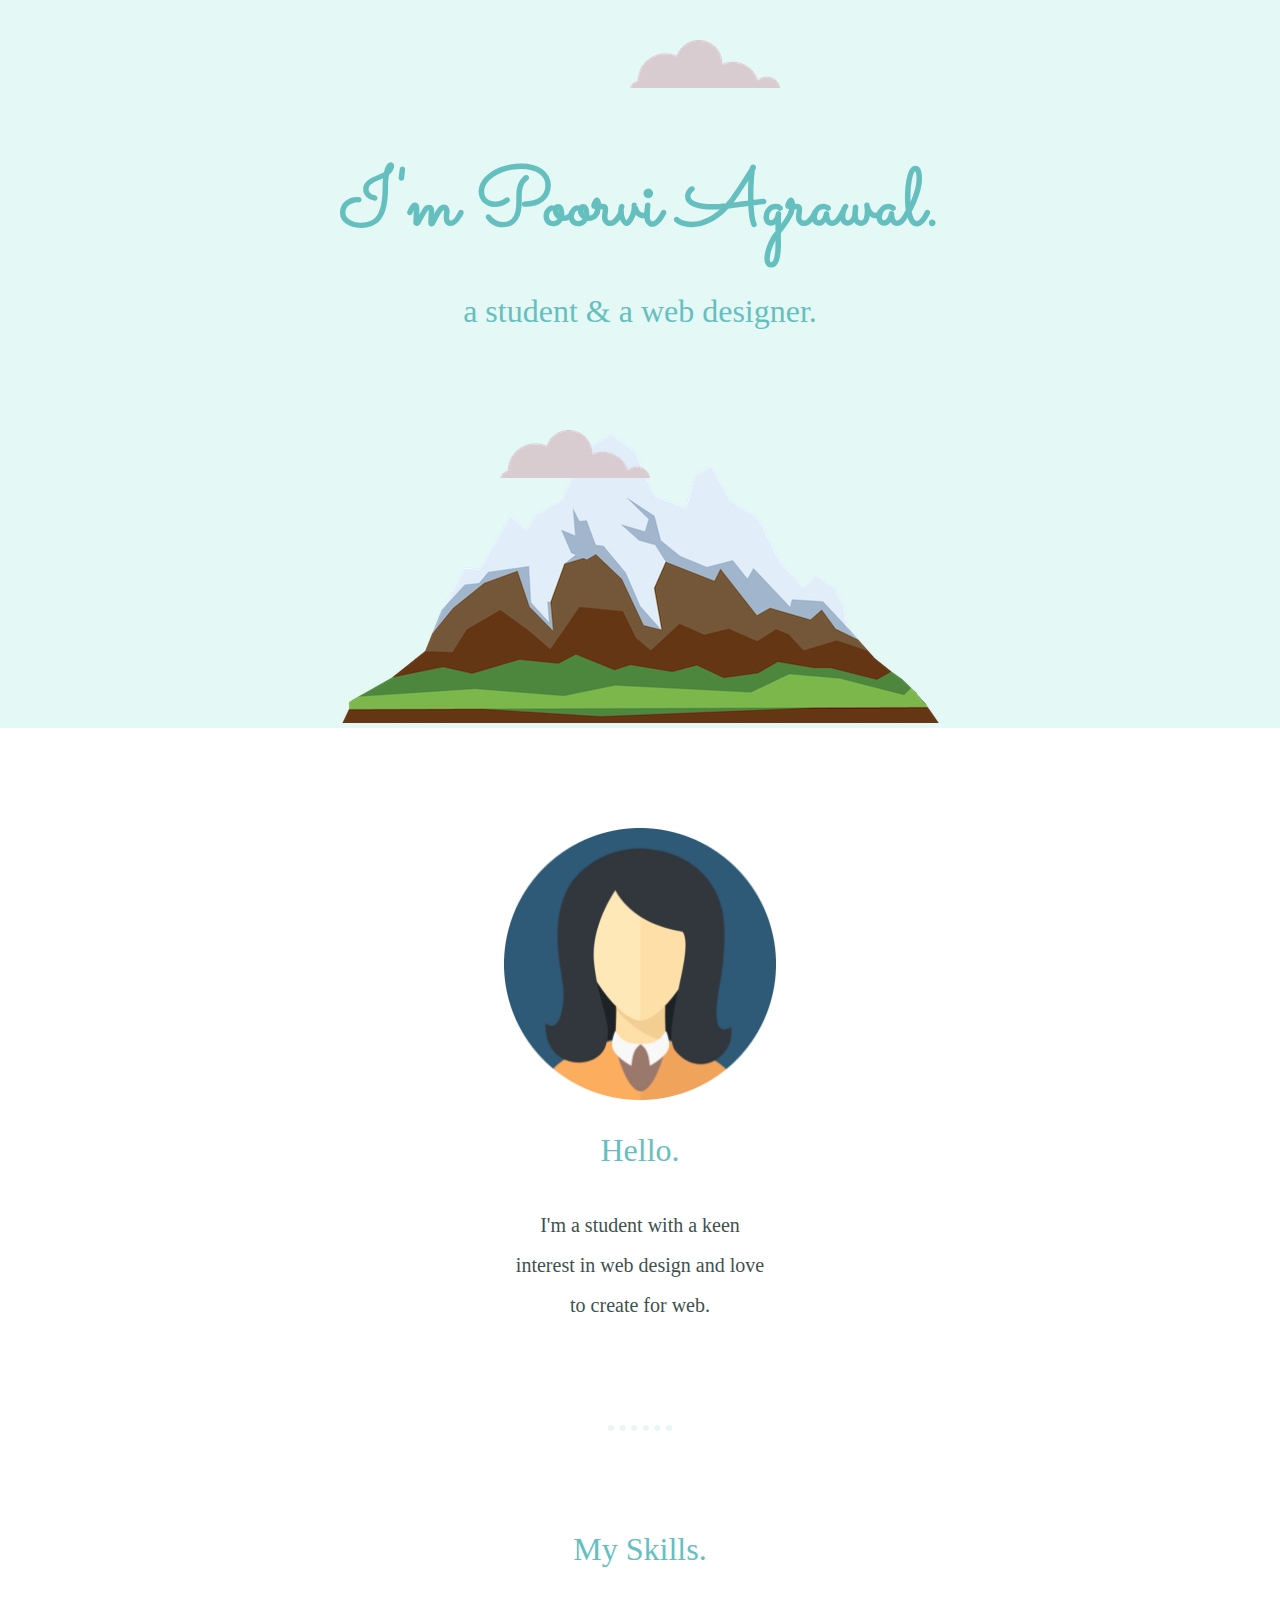
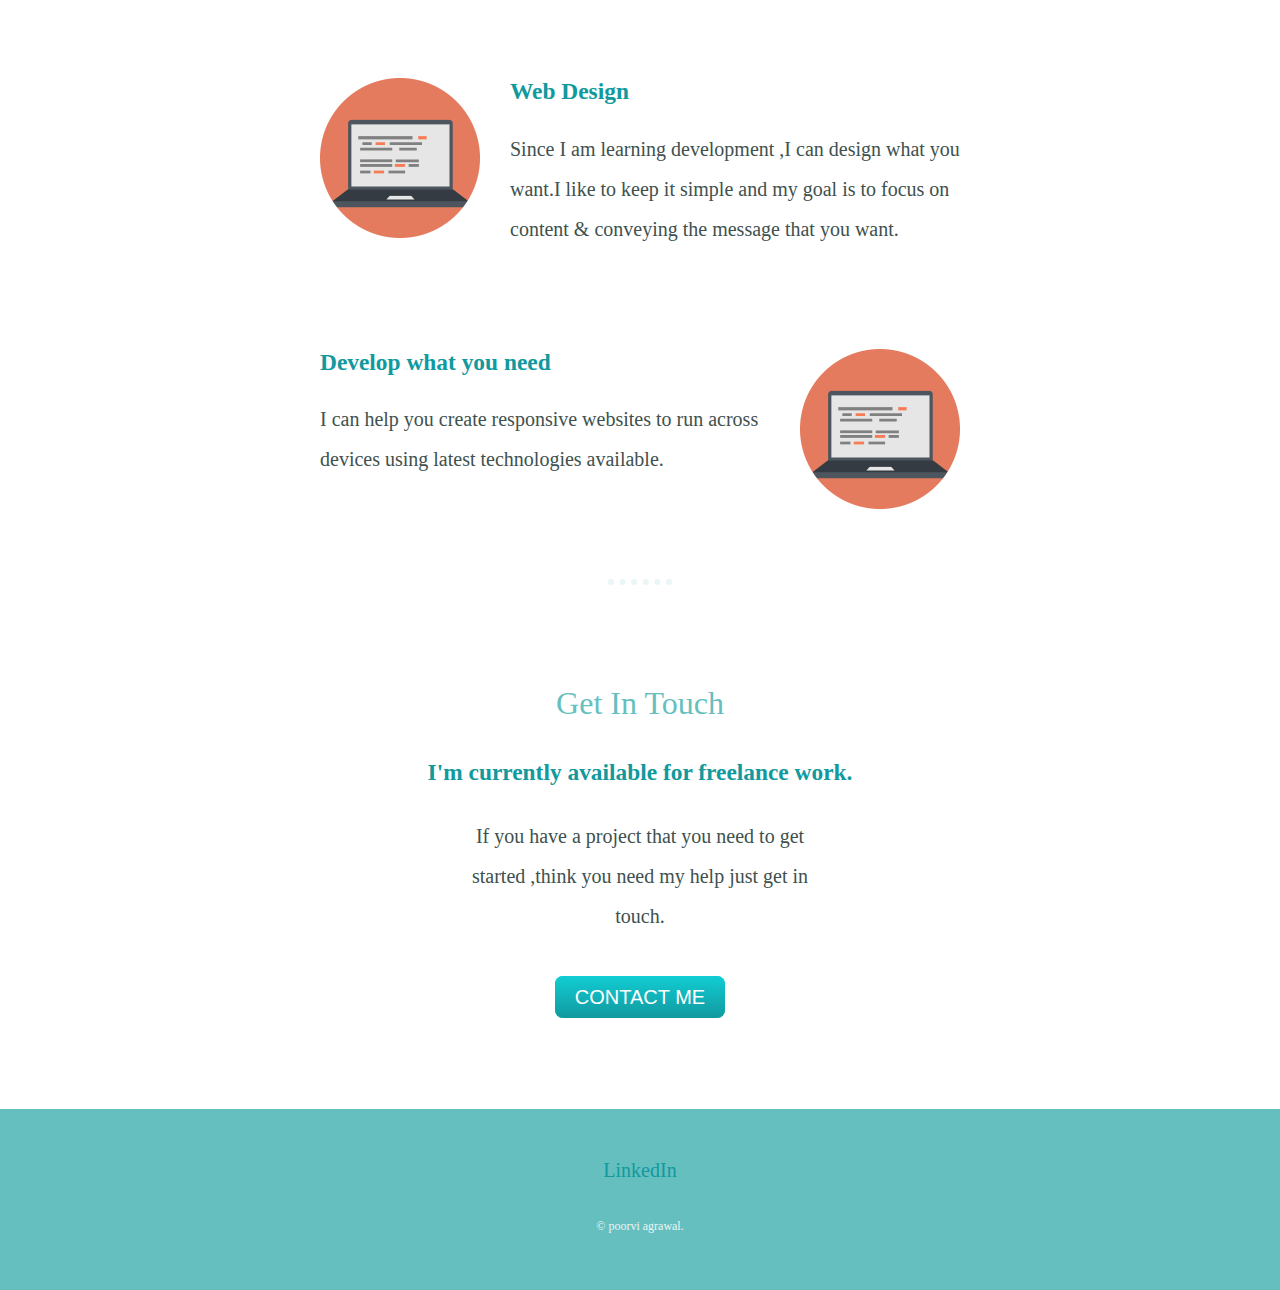
<file: index.html>
<!DOCTYPE html>
<html lang="en">
<head>
    <meta charset="UTF-8">
    <meta http-equiv="X-UA-Compatible" content="IE=edge">
    <meta name="viewport" content="width=device-width, initial-scale=1.0">
    <title>Poorvi's Portfolio</title>
    <!-- google fonts -->
    <link rel="stylesheet" href="css/styles.css">
    <link rel="icon" href="css/favicon.ico">
    <link rel="preconnect" href="https://fonts.googleapis.com">
    <link rel="preconnect" href="https://fonts.gstatic.com" crossorigin>
    <link href="https://fonts.googleapis.com/css2?family=Sacramento&display=swap" rel="stylesheet">
    <link rel="preconnect" href="https://fonts.gstatic.com" crossorigin>
    <link href="https://fonts.googleapis.com/css2?family=Merriweather&family=Montserrat:wght@200&family=Sacramento&display=swap" rel="stylesheet">
    <link href="https://fonts.googleapis.com/css2?family=Merriweather&family=Montserrat:ital,wght@0,200;0,300;1,300&family=Sacramento&display=swap" rel="stylesheet">


</head>
<body>
    <div class="top-container">
        <img class="top-cloud" src="img/cloud.png" alt="cloud-img">
        <h1>I'm Poorvi Agrawal.</h1>
        <h2>a student & a web designer.</h2>
        <img class="bottom-cloud" src="img/cloud.png" alt="cloud-img">
        <img src="img/mountain.png" alt="mountain-img">
    </div>
    <div class="middle-container">
        <div class="profile">
          <img class="userpng" src="img/user.png" alt="">
          <h2>Hello.</h2>
          <p class="intro">I'm a student with a keen interest in web design and love to create for web.</p>
        </div>
        <hr>
        <div class="skills">
          <h2>My Skills.</h2>
          <div class="skill-row">
            <img class="comp-img" src="img/computer-modified.png" alt="computer img">
            <h3>Web Design</h3>
            <p>Since I am learning development ,I can design what you want.I like to keep it simple and my   goal is to focus on content & conveying the message that you want.</p>
          </div>
          <div class="skill-row">
            <img class="think-img" src="img/computer-modified.png" alt="comp-img">
            <h3>Develop what you need</h3>
            <p>I can help you create responsive websites to run across devices using latest technologies available.</p>
          </div>
        </div>
        <hr>
        <div class="contact-me">
          <h2>Get In Touch</h2>
          <h3>I'm currently available for freelance work.</h3>
          <p class="contact-msg">If you have a project that you need to get started ,think you need my help just get in touch.</p>
          <a class="btn" href="mailto:poorvi1204@gmail.com">CONTACT ME</a>
        </div>
      </div>
      
      
    <div class="bottom-container">
        <a class="footer-link" href="https://www.linkedin.com/in/poorvi-agrawal-905ba11b1">LinkedIn</a>
        <!-- <a class="footer-link" href="https://twitter.com/">Twitter</a> -->
        <!-- <a class="footer-link" href="https://www.appbrewery.co/">Website</a> -->
        <p class="copywrite">© poorvi agrawal.</p>
    </div>
       
</body>
</html>
</file>
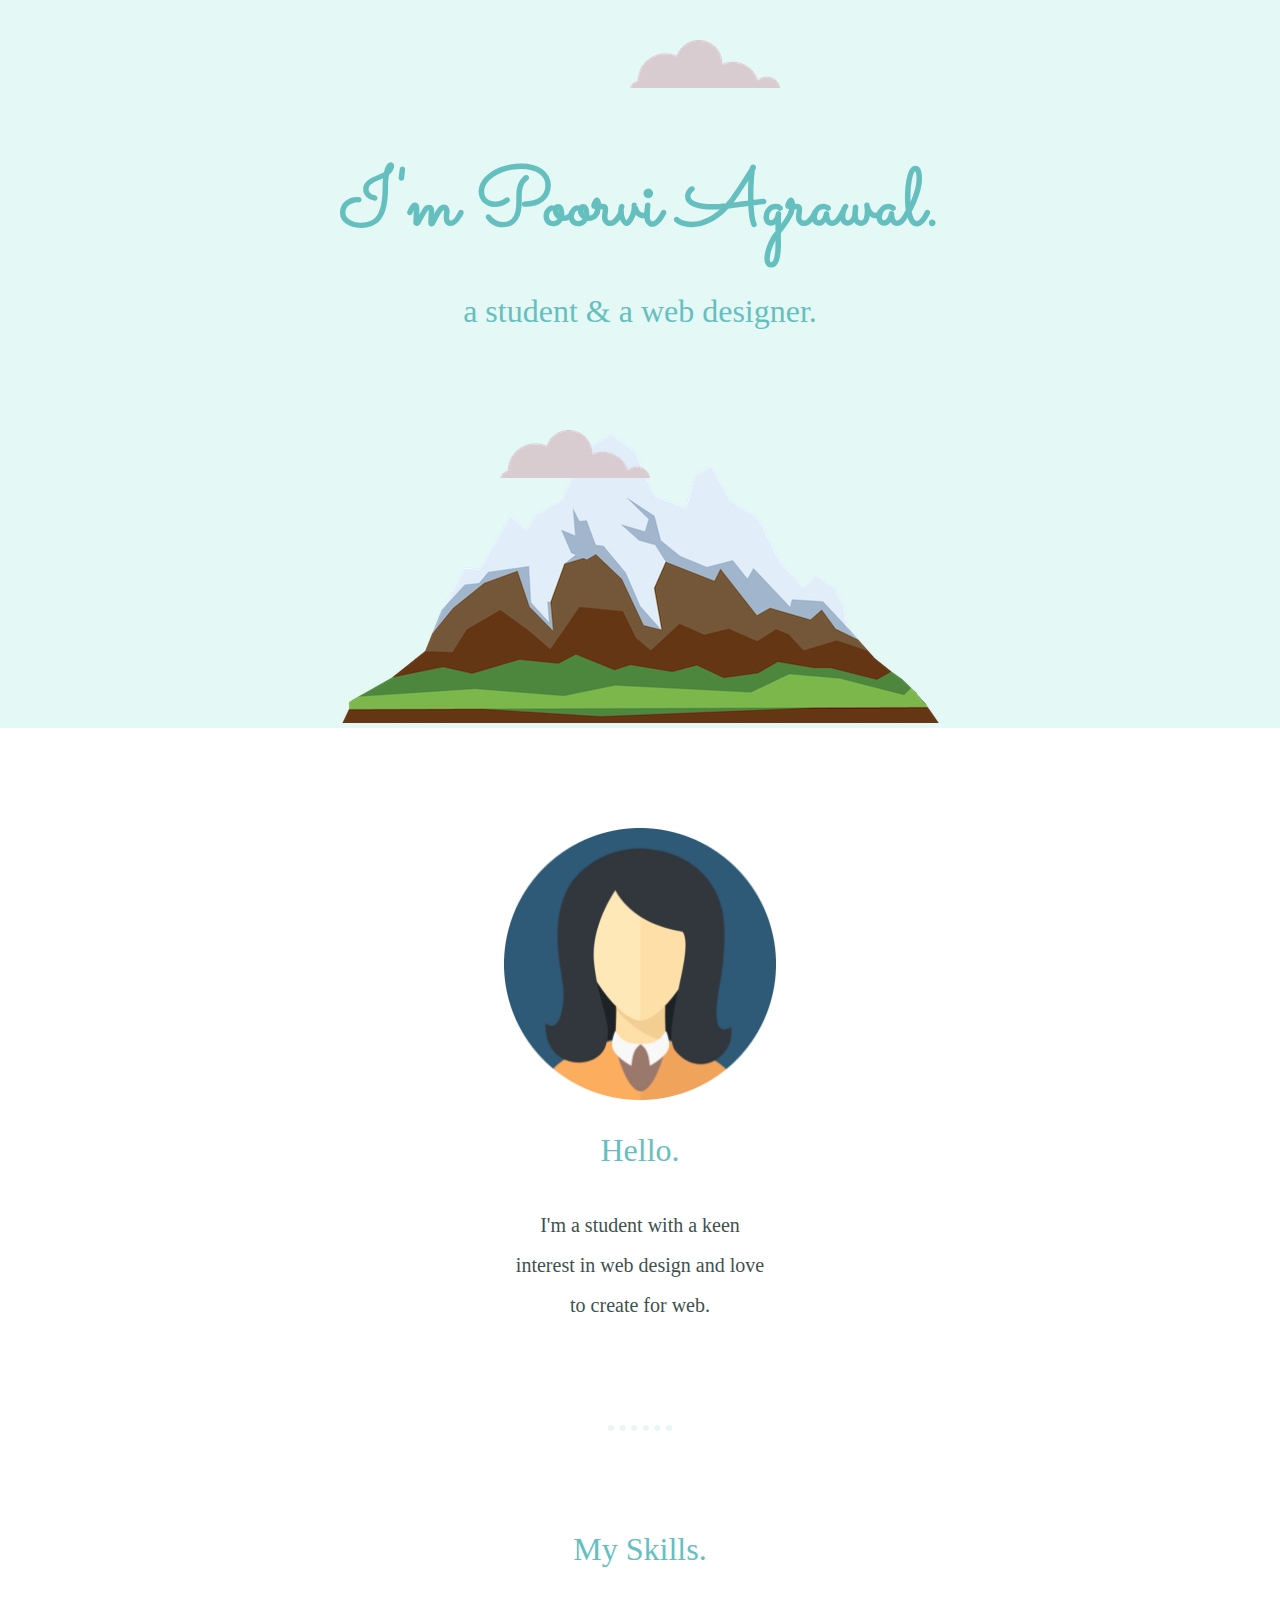
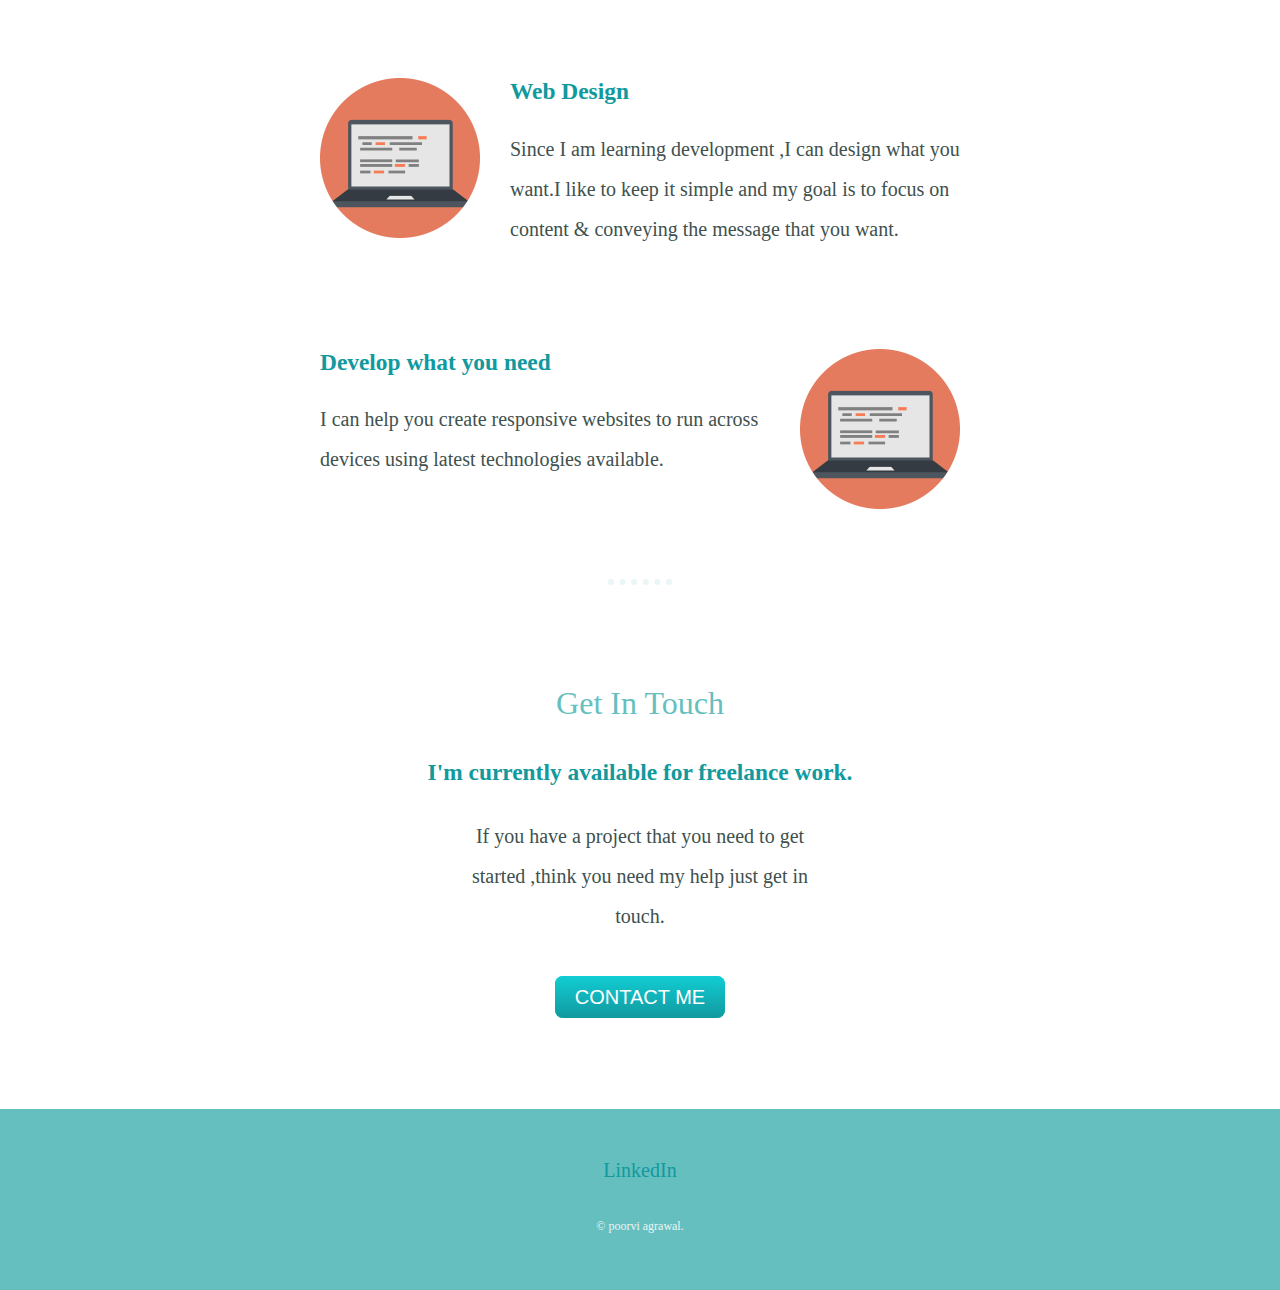
<file: index2.html>
<!DOCTYPE html>
<html lang="en">
<head>
    <meta charset="UTF-8">
    <meta http-equiv="X-UA-Compatible" content="IE=edge">
    <meta name="viewport" content="width=device-width, initial-scale=1.0">
    <title>Poorvi's Portfolio</title>
    <!-- google fonts -->
    <link rel="stylesheet" href="css/styles.css">
    <link rel="icon" href="css/favicon.ico">
    <link rel="preconnect" href="https://fonts.googleapis.com">
    <link rel="preconnect" href="https://fonts.gstatic.com" crossorigin>
    <link href="https://fonts.googleapis.com/css2?family=Sacramento&display=swap" rel="stylesheet">
    <link rel="preconnect" href="https://fonts.gstatic.com" crossorigin>
    <link href="https://fonts.googleapis.com/css2?family=Merriweather&family=Montserrat:wght@200&family=Sacramento&display=swap" rel="stylesheet">
    <link href="https://fonts.googleapis.com/css2?family=Merriweather&family=Montserrat:ital,wght@0,200;0,300;1,300&family=Sacramento&display=swap" rel="stylesheet">


</head>
<body>
    <div class="top-container">
        <img class="top-cloud" src="img/cloud.png" alt="cloud-img">
        <h1>I'm Poorvi Agrawal.</h1>
        <h2>a student & a web designer.</h2>
        <img class="bottom-cloud" src="img/cloud.png" alt="cloud-img">
        <img src="img/mountain.png" alt="mountain-img">
    </div>
    <div class="middle-container">
        <div class="profile">
          <img class="userpng" src="img/user.png" alt="">
          <h2>Hello.</h2>
          <p class="intro">I'm a student with a keen interest in web design and love to create for web.</p>
        </div>
        <hr>
        <div class="skills">
          <h2>My Skills.</h2>
          <div class="skill-row">
            <img class="comp-img" src="img/computer-modified.png" alt="computer img">
            <h3>Web Design</h3>
            <p>Since I am learning development ,I can design what you want.I like to keep it simple and my   goal is to focus on content & conveying the message that you want.</p>
          </div>
          <div class="skill-row">
            <img class="think-img" src="img/computer-modified.png" alt="comp-img">
            <h3>Develop what you need</h3>
            <p>I can help you create responsive websites to run across devices using latest technologies available.</p>
          </div>
        </div>
        <hr>
        <div class="contact-me">
          <h2>Get In Touch</h2>
          <h3>I'm currently available for freelance work.</h3>
          <p class="contact-msg">If you have a project that you need to get started ,think you need my help just get in touch.</p>
          <a class="btn" href="mailto:poorvi1204@gmail.com">CONTACT ME</a>
        </div>
      </div>
      
      
    <div class="bottom-container">
        <a class="footer-link" href="https://www.linkedin.com/in/poorvi-agrawal-905ba11b1">LinkedIn</a>
        <!-- <a class="footer-link" href="https://twitter.com/">Twitter</a> -->
        <!-- <a class="footer-link" href="https://www.appbrewery.co/">Website</a> -->
        <p class="copywrite">© poorvi agrawal.</p>
    </div>
       
</body>
</html>
</file>
<file: css/styles.css>
body {
  color: #40514E;
  margin: 0;
  text-align: center;
 /** font-family: 'Meriweather',serif;**/
  font-size: 20px;
}
h1 {
  color: #66BFBF;
  font-size: 5rem;
  margin: 50px auto 0 auto;
  font-family: 'Sacramento',serif;
}
h2{
  color: #66BFBF;
 /** font-family: 'Montserrat',sans-serif;**/
  font-size: 2rem;
  font-weight: normal;
  padding-bottom: 10px;
}
h3{
  color: #11999E;
 /** font-family: 'Montserrat',sans-serif;**/
}
p{
  line-height: 2;
}
hr{
  border: dotted #EAF6F6 6px;
  border-bottom: none;
  width: 4%;
  margin: 100px auto 100px auto;
}
a{
  color: #11999E;
 /** font-family: 'Montserrat',sans-serif;**/
  margin: 10px 20px;
  text-decoration: none;
}
a:hover{
  color: #EAF6F6;
}
.copywrite{
  color: #EAF6F6;
  font-size: 0.75rem;
  padding: 20px 0;
}

.top-container{
 background-color: #E4F9F5;
 position: relative;
 padding-top: 100px;
  
}
.middle-container{
  margin: 100px 0;
}
.bottom-container{
  background-color: #66BFBF;
  padding: 50px 0 20px;
}
.bottom-cloud{
 position:absolute;
 left: 500px;
 bottom: 250px;
}
.top-cloud{
 position:absolute;
 right: 500px;
 top: 40px;
}
.userpng{
  height: 17rem;
}
.skill-row{
  width: 50%;
  margin: 100px auto 100px auto;
  text-align: left;
}
.comp-img{
  width: 25%;
  float: left;
  margin-right: 30px;
}
.think-img{
  width: 25%;
  float: right;
  margin-left: 30px;
}
.intro{
  width: 20%;
  margin: auto;
}
.contact-msg{
  width: 30%;
  margin: 30px auto 50px;
}

.btn {
  background: #11cdd4;
  background-image: -webkit-linear-gradient(top, #11cdd4, #11999e);
  background-image: -moz-linear-gradient(top, #11cdd4, #11999e);
  background-image: -ms-linear-gradient(top, #11cdd4, #11999e);
  background-image: -o-linear-gradient(top, #11cdd4, #11999e);
  background-image: linear-gradient(to bottom, #11cdd4, #11999e);
  -webkit-border-radius: 8;
  -moz-border-radius: 8;
  border-radius: 8px;
  font-family: Arial;
  color: #ffffff;
  font-size: 20px;
  padding: 10px 20px 10px 20px;
  text-decoration: none;
}

.btn:hover {
  background: #30e3cb;
  background-image: -webkit-linear-gradient(top, #30e3cb, #2bc4ad);
  background-image: -moz-linear-gradient(top, #30e3cb, #2bc4ad);
  background-image: -ms-linear-gradient(top, #30e3cb, #2bc4ad);
  background-image: -o-linear-gradient(top, #30e3cb, #2bc4ad);
  background-image: linear-gradient(to bottom, #30e3cb, #2bc4ad);
  text-decoration: none;
}
</file>
